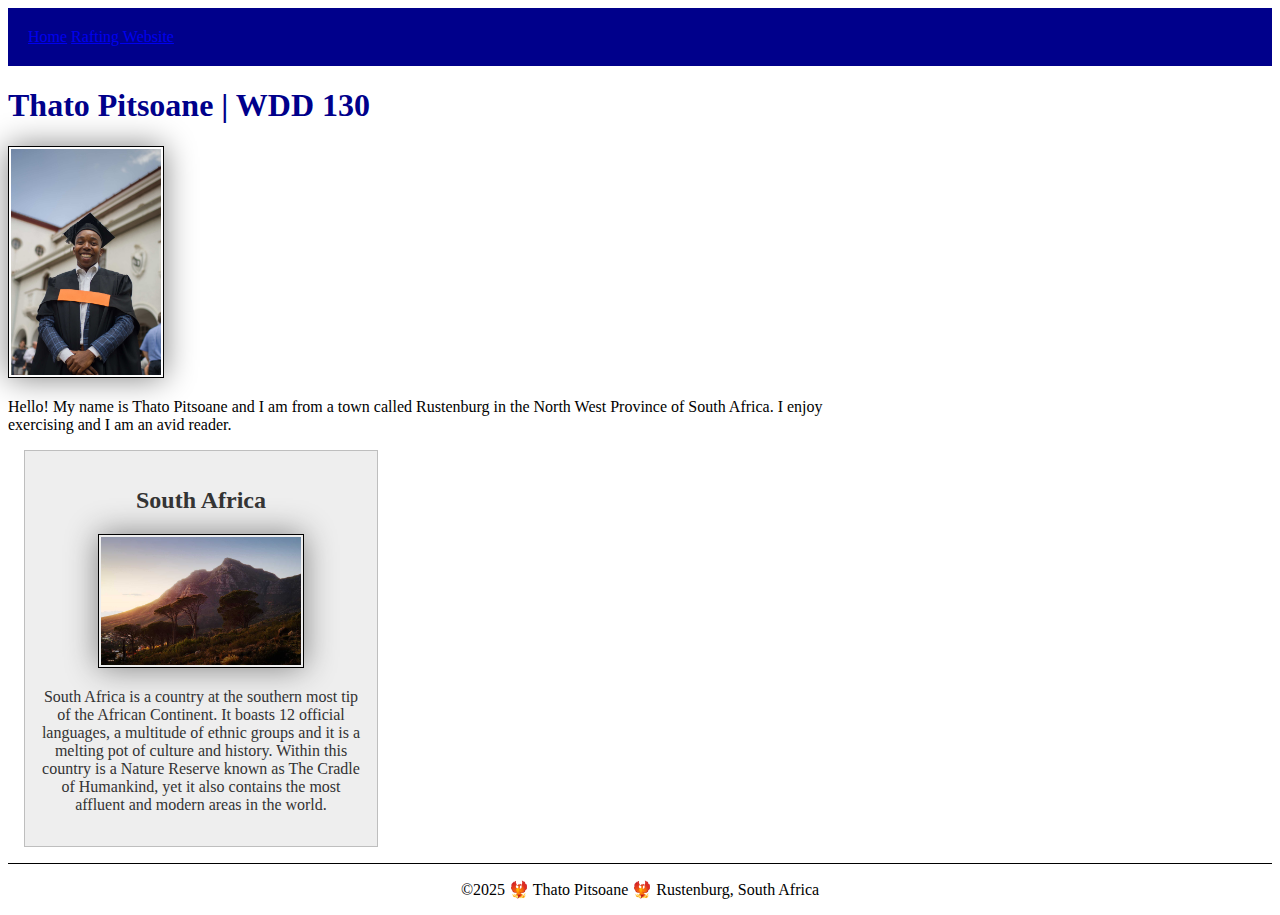
<file: index.html>
<!DOCTYPE html>
<html lang="en-US">
    <head>
        <meta charset="utf-8">
        <meta name="viewport" content="width=device-width,intial-scale=1.0">
        <title>Thato Pitsoane | WDD 130</title>
        <meta name="description" content="This page exists to be a brief introdution of who I am, and allows me to form the foundation of my web developing skills">
        <meta name="author" content="Thato Pitsoane">
        <link rel="stylesheet" href="styles/styles.css">
    </head>
    <body>
        <header>
            <nav>
                <a href="#">Home</a>
                <a href="wwr/">Rafting Website</a>
            </nav>
        </header>
        <main>
            <h1>Thato Pitsoane | WDD 130</h1>
            <img src="images/profile.jpg" alt="Hello my name is Thato Pitsoane">
            <p>Hello! My name is Thato Pitsoane and I am from a town called Rustenburg in the North West Province of South Africa. I enjoy exercising and I am an avid reader.</p>
        </main>
        <aside>
            <h2>South Africa</h2>
            <img src="images/southafrica.jpeg" alt="South African Mountain Range" width="200">
            <p>South Africa is a country at the southern most tip of the African Continent. It boasts 12 official languages, a multitude of ethnic groups and it is a melting pot of culture and history. Within this country is a Nature Reserve known as The Cradle of Humankind, yet it also contains the most affluent and modern areas in the world.</p>
        </aside>
        <footer>
            <p>©2025 🐦‍🔥 Thato Pitsoane 🐦‍🔥 Rustenburg, South Africa </p>
        </footer>
    </body>
</html>
</file>
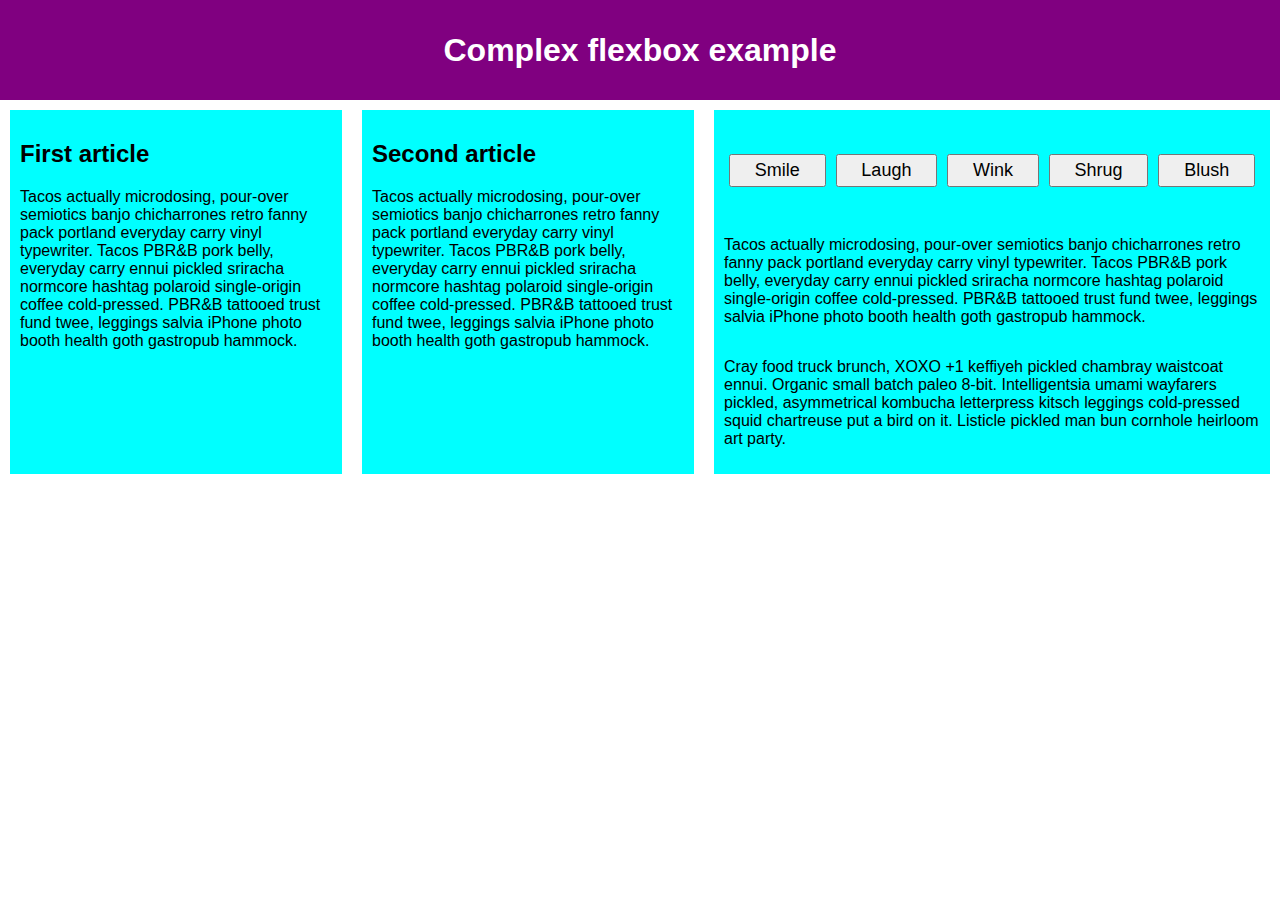
<file: week04/complex-flexbox.html>
<!DOCTYPE html>
<html lang="en-US">
  <head>
    <meta charset="utf-8">
    <meta name="viewport" content="width=device-width">
    <title>Complex flexbox example</title>
    <style>
      html {
        font-family: sans-serif;
      }

      body {
        margin: 0;
      }

      header {
        background: purple;
        height: 100px;
      }

      h1 {
        text-align: center;
        color: white;
        line-height: 100px;
        margin: 0;
      }

      article {
        padding: 10px;
        margin: 10px;
        background: aqua;
      }

      /* Add your flexbox CSS below here */

      section {
        display: flex;
      }

      article {
        flex: 1 200px;
      }

      article:nth-of-type(3) {
        flex: 3 200px;
        display: flex;
        flex-flow: column;
      }

      article:nth-of-type(3) div:first-child {
        flex: 1 100px;
        display: flex;
        flex-flow: row wrap;
        align-items: center;
        justify-content: space-around;
      }

      button {
        flex: 1 auto;
        margin: 5px;
        font-size: 18px;
        line-height: 1.5;
      }
      
    </style>
  </head>
  <body>
    <header>
      <h1>Complex flexbox example</h1>
    </header>

    <section>
      <article>
        <h2>First article</h2>

        <p>Tacos actually microdosing, pour-over semiotics banjo chicharrones retro fanny pack portland everyday carry vinyl typewriter. Tacos PBR&B pork belly, everyday carry ennui pickled sriracha normcore hashtag polaroid single-origin coffee cold-pressed. PBR&B tattooed trust fund twee, leggings salvia iPhone photo booth health goth gastropub hammock.</p>
      </article>

      <article>
        <h2>Second article</h2>

        <p>Tacos actually microdosing, pour-over semiotics banjo chicharrones retro fanny pack portland everyday carry vinyl typewriter. Tacos PBR&B pork belly, everyday carry ennui pickled sriracha normcore hashtag polaroid single-origin coffee cold-pressed. PBR&B tattooed trust fund twee, leggings salvia iPhone photo booth health goth gastropub hammock.</p>
      </article>

      <article>
        <div>
          <button>Smile</button>
          <button>Laugh</button>
          <button>Wink</button>
          <button>Shrug</button>
          <button>Blush</button>
        </div>
        <div>
          <p>Tacos actually microdosing, pour-over semiotics banjo chicharrones retro fanny pack portland everyday carry vinyl typewriter. Tacos PBR&B pork belly, everyday carry ennui pickled sriracha normcore hashtag polaroid single-origin coffee cold-pressed. PBR&B tattooed trust fund twee, leggings salvia iPhone photo booth health goth gastropub hammock.</p>
        </div>
        <div>
          <p>Cray food truck brunch, XOXO +1 keffiyeh pickled chambray waistcoat ennui. Organic small batch paleo 8-bit. Intelligentsia umami wayfarers pickled, asymmetrical kombucha letterpress kitsch leggings cold-pressed squid chartreuse put a bird on it. Listicle pickled man bun cornhole heirloom art party.</p>
        </div>
      </article>
    </section>
  </body>
</html>
</file>
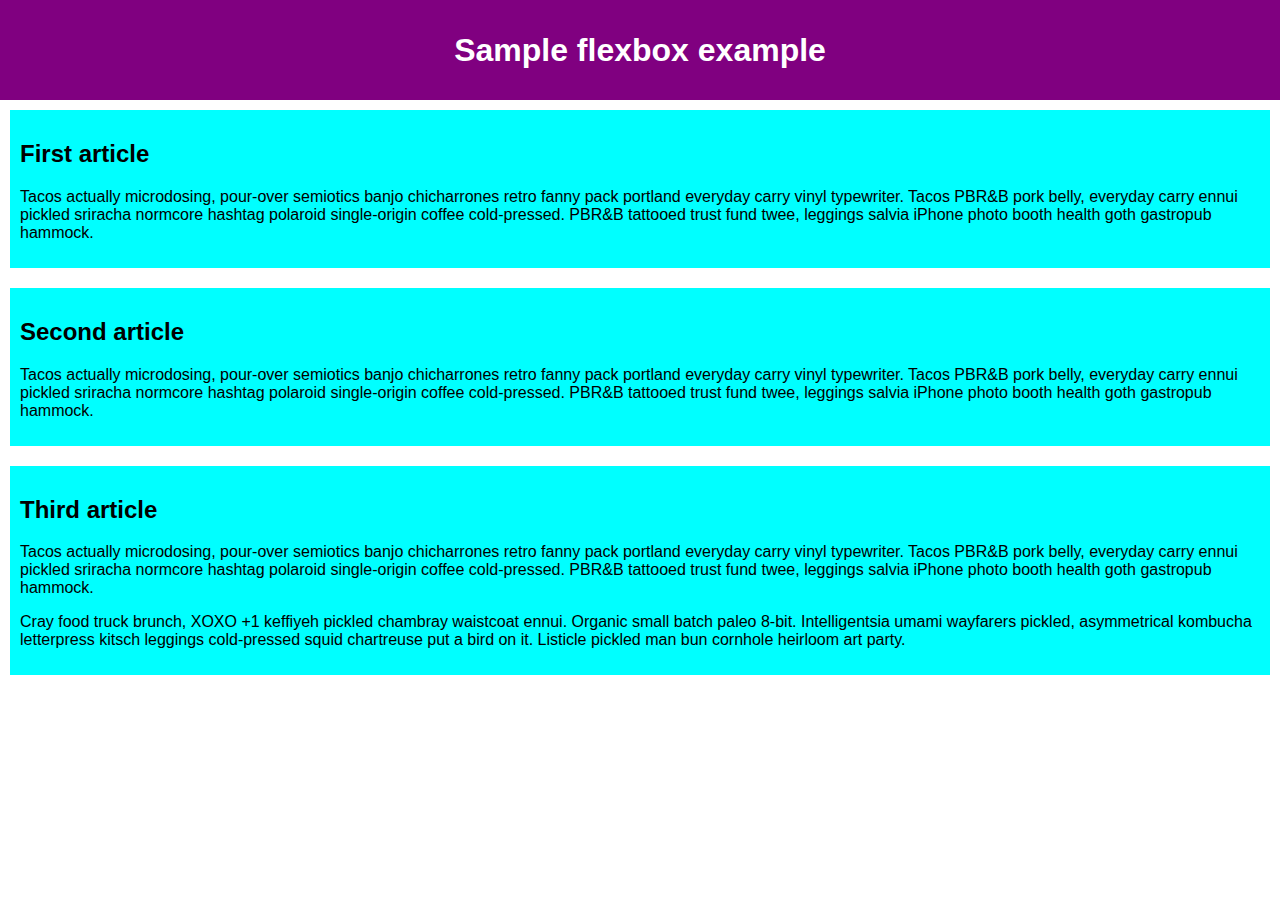
<file: week04/fleexbox0.html>
<!DOCTYPE html>
<html lang="en-US">
  <head>
    <meta charset="utf-8">
    <meta name="viewport" content="width=device-width">
    <title>Flexbox 0 — starting code</title>
    <style>
      html {
        font-family: sans-serif;
      }

      body {
        margin: 0;
      }

      header {
        background: purple;
        height: 100px;
      }

      h1 {
        text-align: center;
        color: white;
        line-height: 100px;
        margin: 0;
      }

      article {
        padding: 10px;
        margin: 10px;
        background: aqua;
      }

      /* Add your flexbox CSS below here */


section {
  display: flex;flex-direction: column;flex-wrap: wrap;flex: 200px;
}
      


/* flex-direction: row;
flex-wrap: wrap; */
/* short-hand
flex-flow: row wrap; */
    </style>
  </head>
  <body>
    <header>
      <h1>Sample flexbox example</h1>
    </header>

    <section>
      <article>
        <h2>First article</h2>

        <p>Tacos actually microdosing, pour-over semiotics banjo chicharrones retro fanny pack portland everyday carry vinyl typewriter. Tacos PBR&B pork belly, everyday carry ennui pickled sriracha normcore hashtag polaroid single-origin coffee cold-pressed. PBR&B tattooed trust fund twee, leggings salvia iPhone photo booth health goth gastropub hammock.</p>
      </article>

      <article>
        <h2>Second article</h2>

        <p>Tacos actually microdosing, pour-over semiotics banjo chicharrones retro fanny pack portland everyday carry vinyl typewriter. Tacos PBR&B pork belly, everyday carry ennui pickled sriracha normcore hashtag polaroid single-origin coffee cold-pressed. PBR&B tattooed trust fund twee, leggings salvia iPhone photo booth health goth gastropub hammock.</p>
      </article>

      <article>
        <h2>Third article</h2>

        <p>Tacos actually microdosing, pour-over semiotics banjo chicharrones retro fanny pack portland everyday carry vinyl typewriter. Tacos PBR&B pork belly, everyday carry ennui pickled sriracha normcore hashtag polaroid single-origin coffee cold-pressed. PBR&B tattooed trust fund twee, leggings salvia iPhone photo booth health goth gastropub hammock.</p>

        <p>Cray food truck brunch, XOXO +1 keffiyeh pickled chambray waistcoat ennui. Organic small batch paleo 8-bit. Intelligentsia umami wayfarers pickled, asymmetrical kombucha letterpress kitsch leggings cold-pressed squid chartreuse put a bird on it. Listicle pickled man bun cornhole heirloom art party.</p>
      </article>
    </section>
  </body>
</html>
</file>
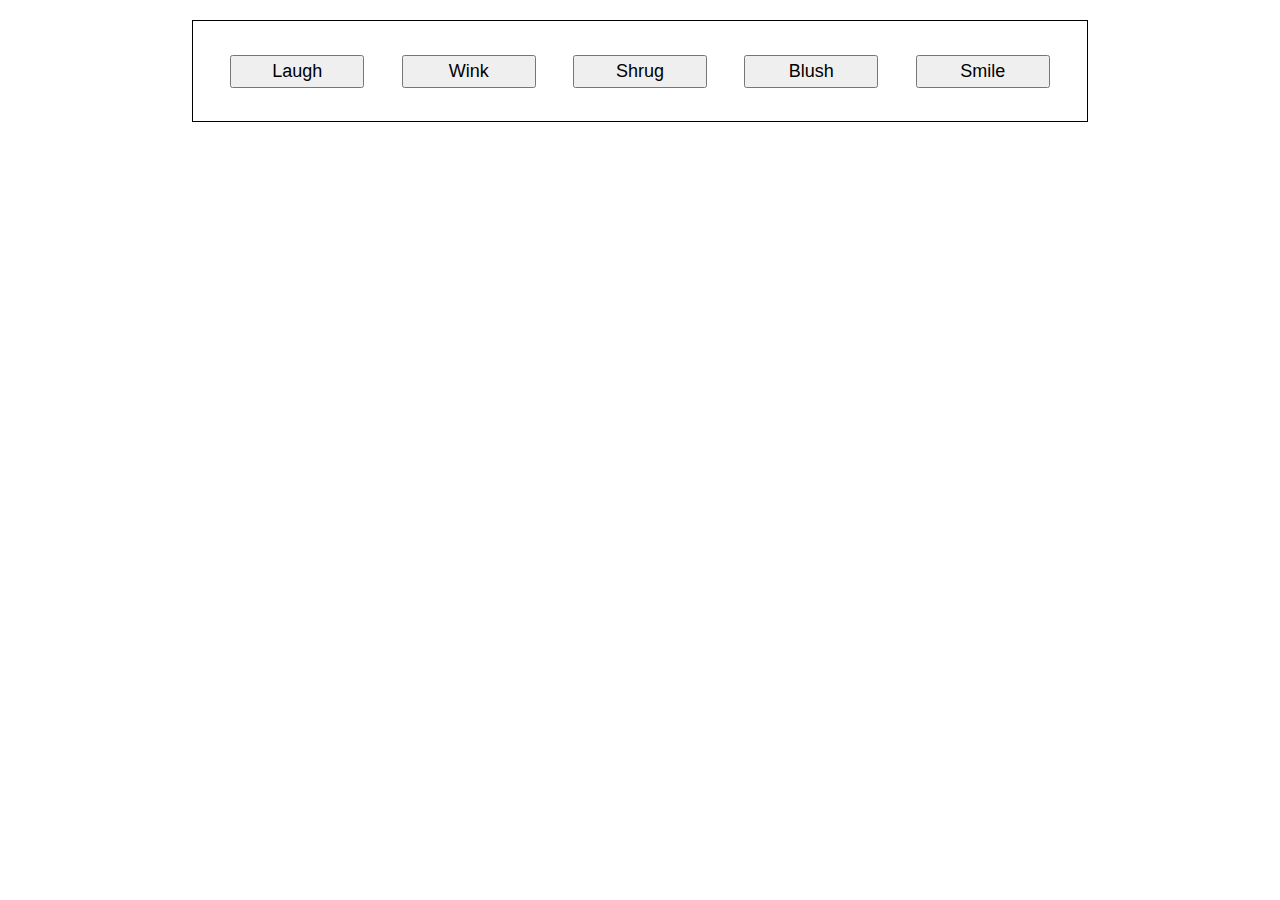
<file: week04/flex-align0.html>
<!DOCTYPE html>
<html lang="en-US">
  <head>
    <meta charset="utf-8">
    <meta name="viewport" content="width=device-width">
    <title>Flexbox align 0 — starting code</title>
    <style>
      html {
        font-family: sans-serif;
      }

      body {
        width: 70%;
        max-width: 960px;
        margin: 20px auto;
      }

      button {
        font-size: 18px;
        line-height: 1.5;
        width: 15%;
      }

      div {
        height: 100px;
        border: 1px solid black;
      }

      /* Add your flexbox CSS below here */

      div {
  display: flex;
  align-items: center;
  justify-content: space-evenly;
}
     button:first-child {
  order: 1;
}
/* button:first-child {
  align-self: flex-end;
} */
    </style>
  </head>
  <body>
    <div>
      <button>Smile</button>
      <button>Laugh</button>
      <button>Wink</button>
      <button>Shrug</button>
      <button>Blush</button>
    </div>
  </body>
</html>
</file>
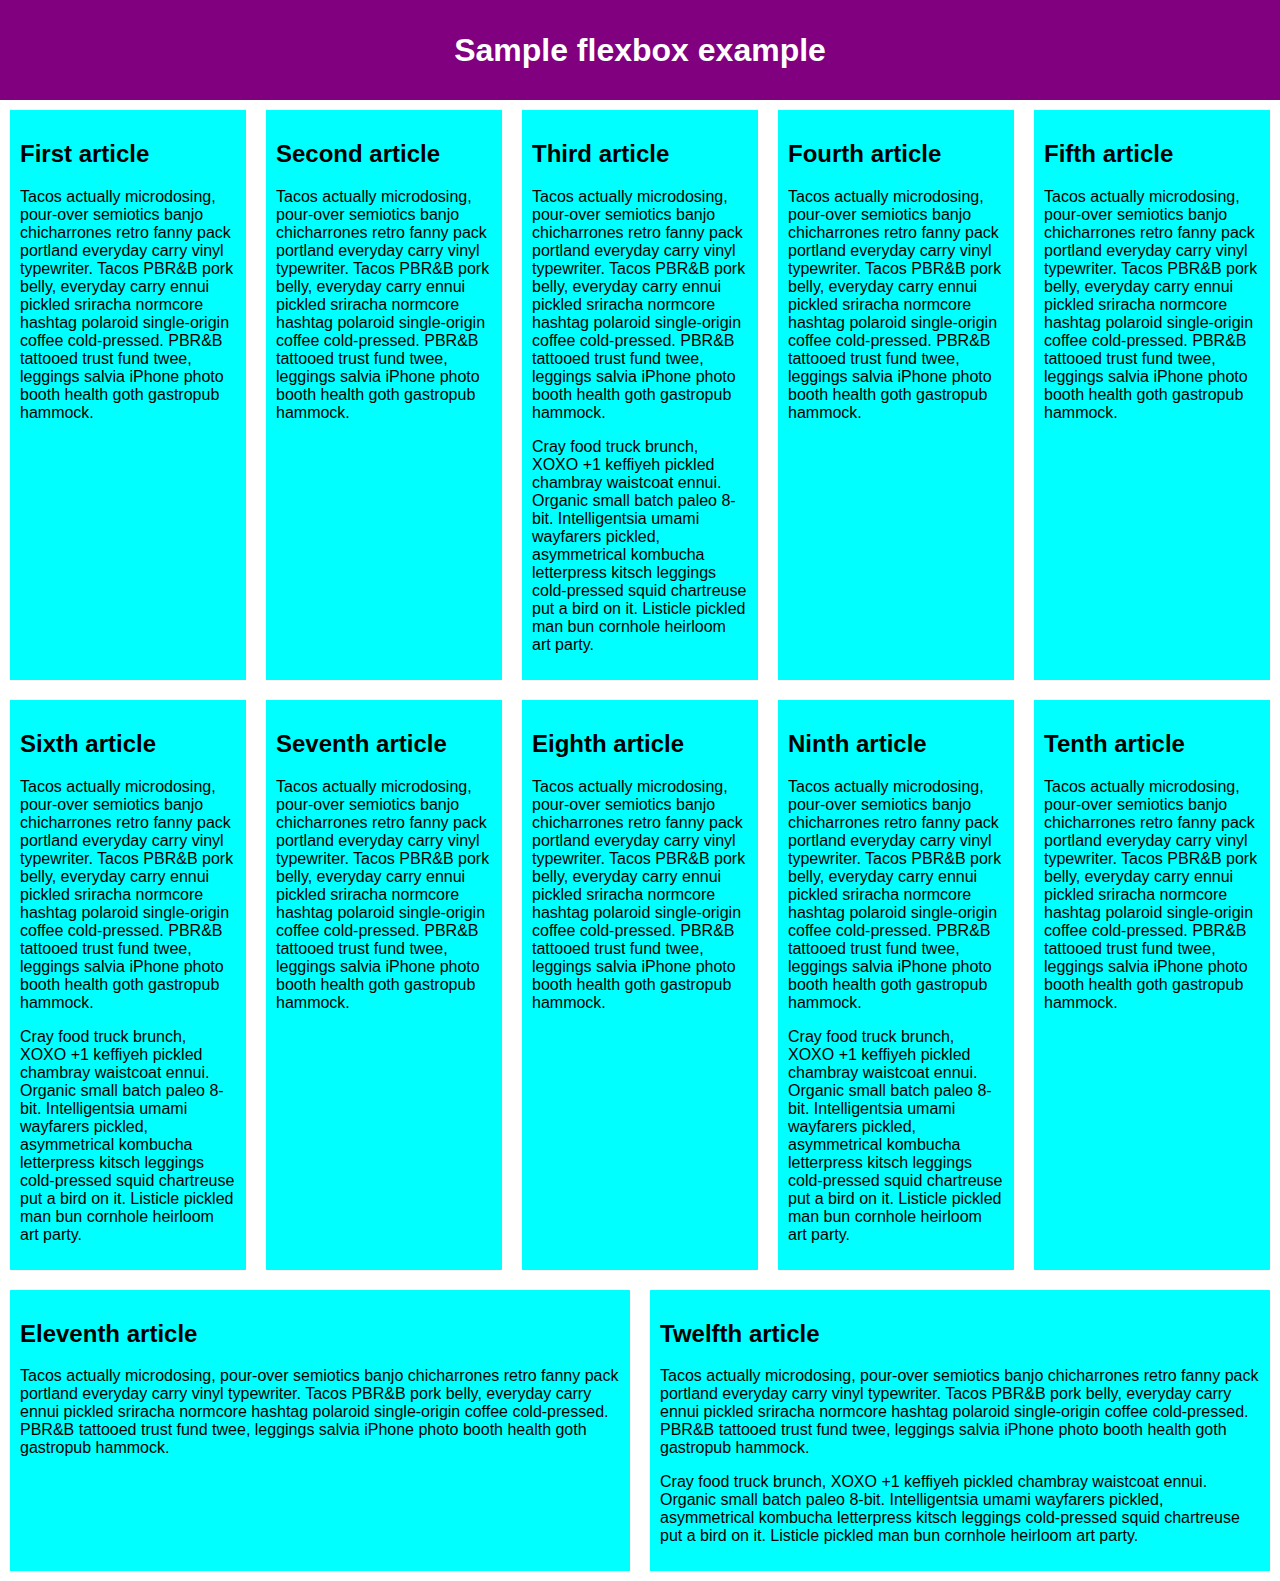
<file: week04/flexbox-wrap0.html>
<!DOCTYPE html>
<html lang="en-US">
  <head>
    <meta charset="utf-8">
    <meta name="viewport" content="width=device-width">
    <title>Flexbox wrap 0 — children overflowing</title>
    <style>
      html {
        font-family: sans-serif;
      }

      body {
        margin: 0;
      }

      header {
        background: purple;
        height: 100px;
      }

      h1 {
        text-align: center;
        color: white;
        line-height: 100px;
        margin: 0;
      }

      article {
        padding: 10px;
        margin: 10px;
        background: aqua;
      }

      /* Add your flexbox CSS below here */

      section {
        display: flex;
        flex-direction: row;flex-wrap: wrap;
      }
/* shorthand flex-flow: row wrap; */
      article {flex: 200px;
        
      }


    </style>
  </head>
  <body>
    <header>
      <h1>Sample flexbox example</h1>
    </header>

    <section>
      <article>
        <h2>First article</h2>

        <p>Tacos actually microdosing, pour-over semiotics banjo chicharrones retro fanny pack portland everyday carry vinyl typewriter. Tacos PBR&B pork belly, everyday carry ennui pickled sriracha normcore hashtag polaroid single-origin coffee cold-pressed. PBR&B tattooed trust fund twee, leggings salvia iPhone photo booth health goth gastropub hammock.</p>
      </article>

      <article>
        <h2>Second article</h2>

        <p>Tacos actually microdosing, pour-over semiotics banjo chicharrones retro fanny pack portland everyday carry vinyl typewriter. Tacos PBR&B pork belly, everyday carry ennui pickled sriracha normcore hashtag polaroid single-origin coffee cold-pressed. PBR&B tattooed trust fund twee, leggings salvia iPhone photo booth health goth gastropub hammock.</p>
      </article>

      <article>
        <h2>Third article</h2>

        <p>Tacos actually microdosing, pour-over semiotics banjo chicharrones retro fanny pack portland everyday carry vinyl typewriter. Tacos PBR&B pork belly, everyday carry ennui pickled sriracha normcore hashtag polaroid single-origin coffee cold-pressed. PBR&B tattooed trust fund twee, leggings salvia iPhone photo booth health goth gastropub hammock.</p>

        <p>Cray food truck brunch, XOXO +1 keffiyeh pickled chambray waistcoat ennui. Organic small batch paleo 8-bit. Intelligentsia umami wayfarers pickled, asymmetrical kombucha letterpress kitsch leggings cold-pressed squid chartreuse put a bird on it. Listicle pickled man bun cornhole heirloom art party.</p>
      </article>

      <article>
        <h2>Fourth article</h2>

        <p>Tacos actually microdosing, pour-over semiotics banjo chicharrones retro fanny pack portland everyday carry vinyl typewriter. Tacos PBR&B pork belly, everyday carry ennui pickled sriracha normcore hashtag polaroid single-origin coffee cold-pressed. PBR&B tattooed trust fund twee, leggings salvia iPhone photo booth health goth gastropub hammock.</p>
      </article>

      <article>
        <h2>Fifth article</h2>

        <p>Tacos actually microdosing, pour-over semiotics banjo chicharrones retro fanny pack portland everyday carry vinyl typewriter. Tacos PBR&B pork belly, everyday carry ennui pickled sriracha normcore hashtag polaroid single-origin coffee cold-pressed. PBR&B tattooed trust fund twee, leggings salvia iPhone photo booth health goth gastropub hammock.</p>
      </article>

      <article>
        <h2>Sixth article</h2>

        <p>Tacos actually microdosing, pour-over semiotics banjo chicharrones retro fanny pack portland everyday carry vinyl typewriter. Tacos PBR&B pork belly, everyday carry ennui pickled sriracha normcore hashtag polaroid single-origin coffee cold-pressed. PBR&B tattooed trust fund twee, leggings salvia iPhone photo booth health goth gastropub hammock.</p>

        <p>Cray food truck brunch, XOXO +1 keffiyeh pickled chambray waistcoat ennui. Organic small batch paleo 8-bit. Intelligentsia umami wayfarers pickled, asymmetrical kombucha letterpress kitsch leggings cold-pressed squid chartreuse put a bird on it. Listicle pickled man bun cornhole heirloom art party.</p>
      </article>

      <article>
        <h2>Seventh article</h2>

        <p>Tacos actually microdosing, pour-over semiotics banjo chicharrones retro fanny pack portland everyday carry vinyl typewriter. Tacos PBR&B pork belly, everyday carry ennui pickled sriracha normcore hashtag polaroid single-origin coffee cold-pressed. PBR&B tattooed trust fund twee, leggings salvia iPhone photo booth health goth gastropub hammock.</p>
      </article>

      <article>
        <h2>Eighth article</h2>

        <p>Tacos actually microdosing, pour-over semiotics banjo chicharrones retro fanny pack portland everyday carry vinyl typewriter. Tacos PBR&B pork belly, everyday carry ennui pickled sriracha normcore hashtag polaroid single-origin coffee cold-pressed. PBR&B tattooed trust fund twee, leggings salvia iPhone photo booth health goth gastropub hammock.</p>
      </article>

      <article>
        <h2>Ninth article</h2>

        <p>Tacos actually microdosing, pour-over semiotics banjo chicharrones retro fanny pack portland everyday carry vinyl typewriter. Tacos PBR&B pork belly, everyday carry ennui pickled sriracha normcore hashtag polaroid single-origin coffee cold-pressed. PBR&B tattooed trust fund twee, leggings salvia iPhone photo booth health goth gastropub hammock.</p>

        <p>Cray food truck brunch, XOXO +1 keffiyeh pickled chambray waistcoat ennui. Organic small batch paleo 8-bit. Intelligentsia umami wayfarers pickled, asymmetrical kombucha letterpress kitsch leggings cold-pressed squid chartreuse put a bird on it. Listicle pickled man bun cornhole heirloom art party.</p>
      </article>

      <article>
        <h2>Tenth article</h2>

        <p>Tacos actually microdosing, pour-over semiotics banjo chicharrones retro fanny pack portland everyday carry vinyl typewriter. Tacos PBR&B pork belly, everyday carry ennui pickled sriracha normcore hashtag polaroid single-origin coffee cold-pressed. PBR&B tattooed trust fund twee, leggings salvia iPhone photo booth health goth gastropub hammock.</p>
      </article>

      <article>
        <h2>Eleventh article</h2>

        <p>Tacos actually microdosing, pour-over semiotics banjo chicharrones retro fanny pack portland everyday carry vinyl typewriter. Tacos PBR&B pork belly, everyday carry ennui pickled sriracha normcore hashtag polaroid single-origin coffee cold-pressed. PBR&B tattooed trust fund twee, leggings salvia iPhone photo booth health goth gastropub hammock.</p>
      </article>

      <article>
        <h2>Twelfth article</h2>

        <p>Tacos actually microdosing, pour-over semiotics banjo chicharrones retro fanny pack portland everyday carry vinyl typewriter. Tacos PBR&B pork belly, everyday carry ennui pickled sriracha normcore hashtag polaroid single-origin coffee cold-pressed. PBR&B tattooed trust fund twee, leggings salvia iPhone photo booth health goth gastropub hammock.</p>

        <p>Cray food truck brunch, XOXO +1 keffiyeh pickled chambray waistcoat ennui. Organic small batch paleo 8-bit. Intelligentsia umami wayfarers pickled, asymmetrical kombucha letterpress kitsch leggings cold-pressed squid chartreuse put a bird on it. Listicle pickled man bun cornhole heirloom art party.</p>
      </article>
    </section>
  </body>
</html>
</file>
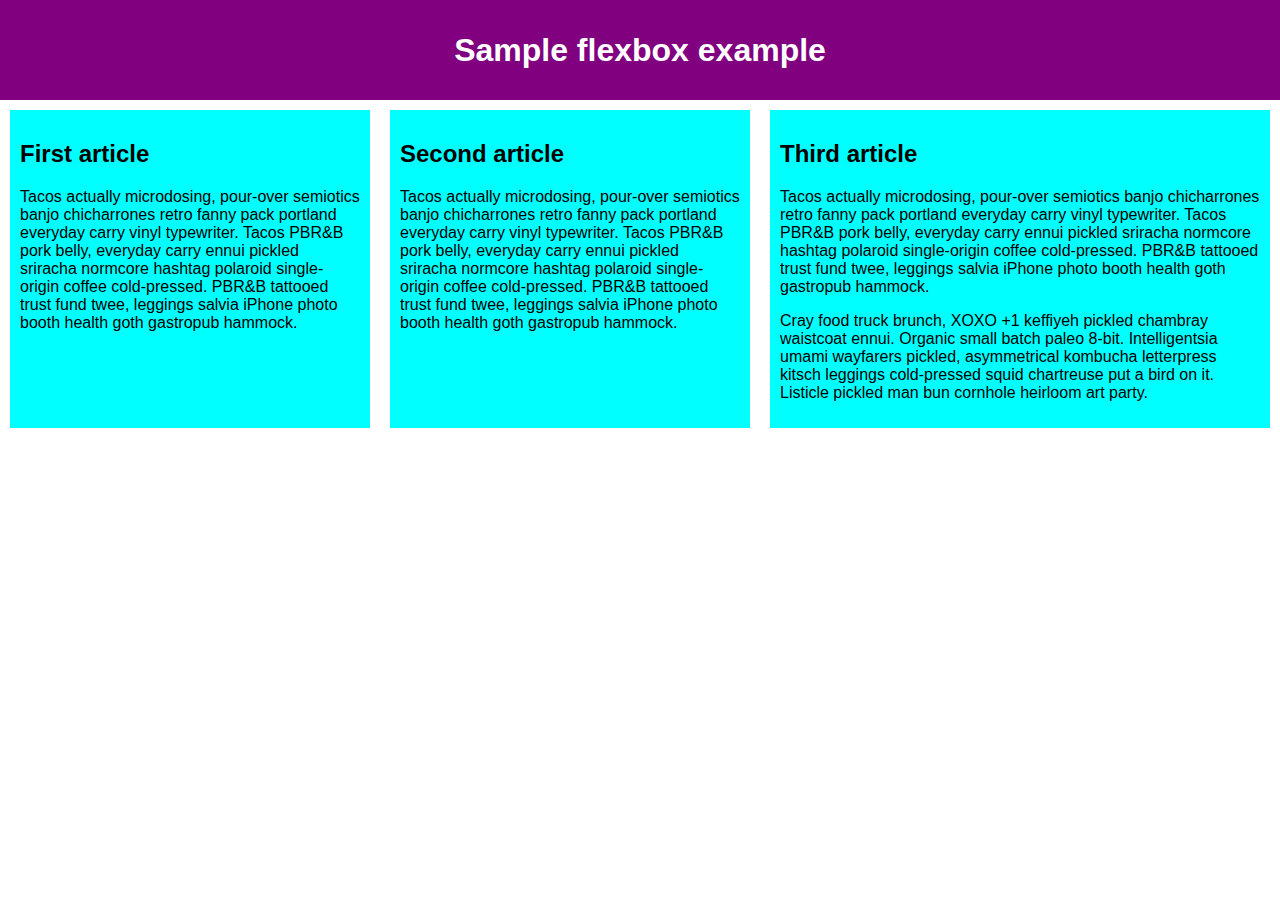
<file: week04/flexbox1.html>
<!DOCTYPE html>
<html lang="en-US">
  <head>
    <meta charset="utf-8">
    <meta name="viewport" content="width=device-width">
    <title>Flexbox 1 — basic flexbox model chosen</title>
    <style>
      html {
        font-family: sans-serif;
      }

      body {
        margin: 0;
      }

      header {
        background: purple;
        height: 100px;
      }

      h1 {
        text-align: center;
        color: white;
        line-height: 100px;
        margin: 0;
      }

      article {
        padding: 10px;
        margin: 10px;
        background: aqua;
      }

      /* Add your flexbox CSS below here */

      section {
        display: flex;
      }
      /* article{flex: 1;}
      article:nth-of-type(3) {
  flex: 2;} */
  article {
  flex: 1 200px;
}

article:nth-of-type(3) {
  flex: 2 200px;
}

      
    </style>
  </head>
  <body>
    <header>
      <h1>Sample flexbox example</h1>
    </header>

    <section>
      <article>
        <h2>First article</h2>

        <p>Tacos actually microdosing, pour-over semiotics banjo chicharrones retro fanny pack portland everyday carry vinyl typewriter. Tacos PBR&B pork belly, everyday carry ennui pickled sriracha normcore hashtag polaroid single-origin coffee cold-pressed. PBR&B tattooed trust fund twee, leggings salvia iPhone photo booth health goth gastropub hammock.</p>
      </article>

      <article>
        <h2>Second article</h2>

        <p>Tacos actually microdosing, pour-over semiotics banjo chicharrones retro fanny pack portland everyday carry vinyl typewriter. Tacos PBR&B pork belly, everyday carry ennui pickled sriracha normcore hashtag polaroid single-origin coffee cold-pressed. PBR&B tattooed trust fund twee, leggings salvia iPhone photo booth health goth gastropub hammock.</p>
      </article>

      <article>
        <h2>Third article</h2>

        <p>Tacos actually microdosing, pour-over semiotics banjo chicharrones retro fanny pack portland everyday carry vinyl typewriter. Tacos PBR&B pork belly, everyday carry ennui pickled sriracha normcore hashtag polaroid single-origin coffee cold-pressed. PBR&B tattooed trust fund twee, leggings salvia iPhone photo booth health goth gastropub hammock.</p>

        <p>Cray food truck brunch, XOXO +1 keffiyeh pickled chambray waistcoat ennui. Organic small batch paleo 8-bit. Intelligentsia umami wayfarers pickled, asymmetrical kombucha letterpress kitsch leggings cold-pressed squid chartreuse put a bird on it. Listicle pickled man bun cornhole heirloom art party.</p>
      </article>
    </section>
  </body>
</html>
</file>
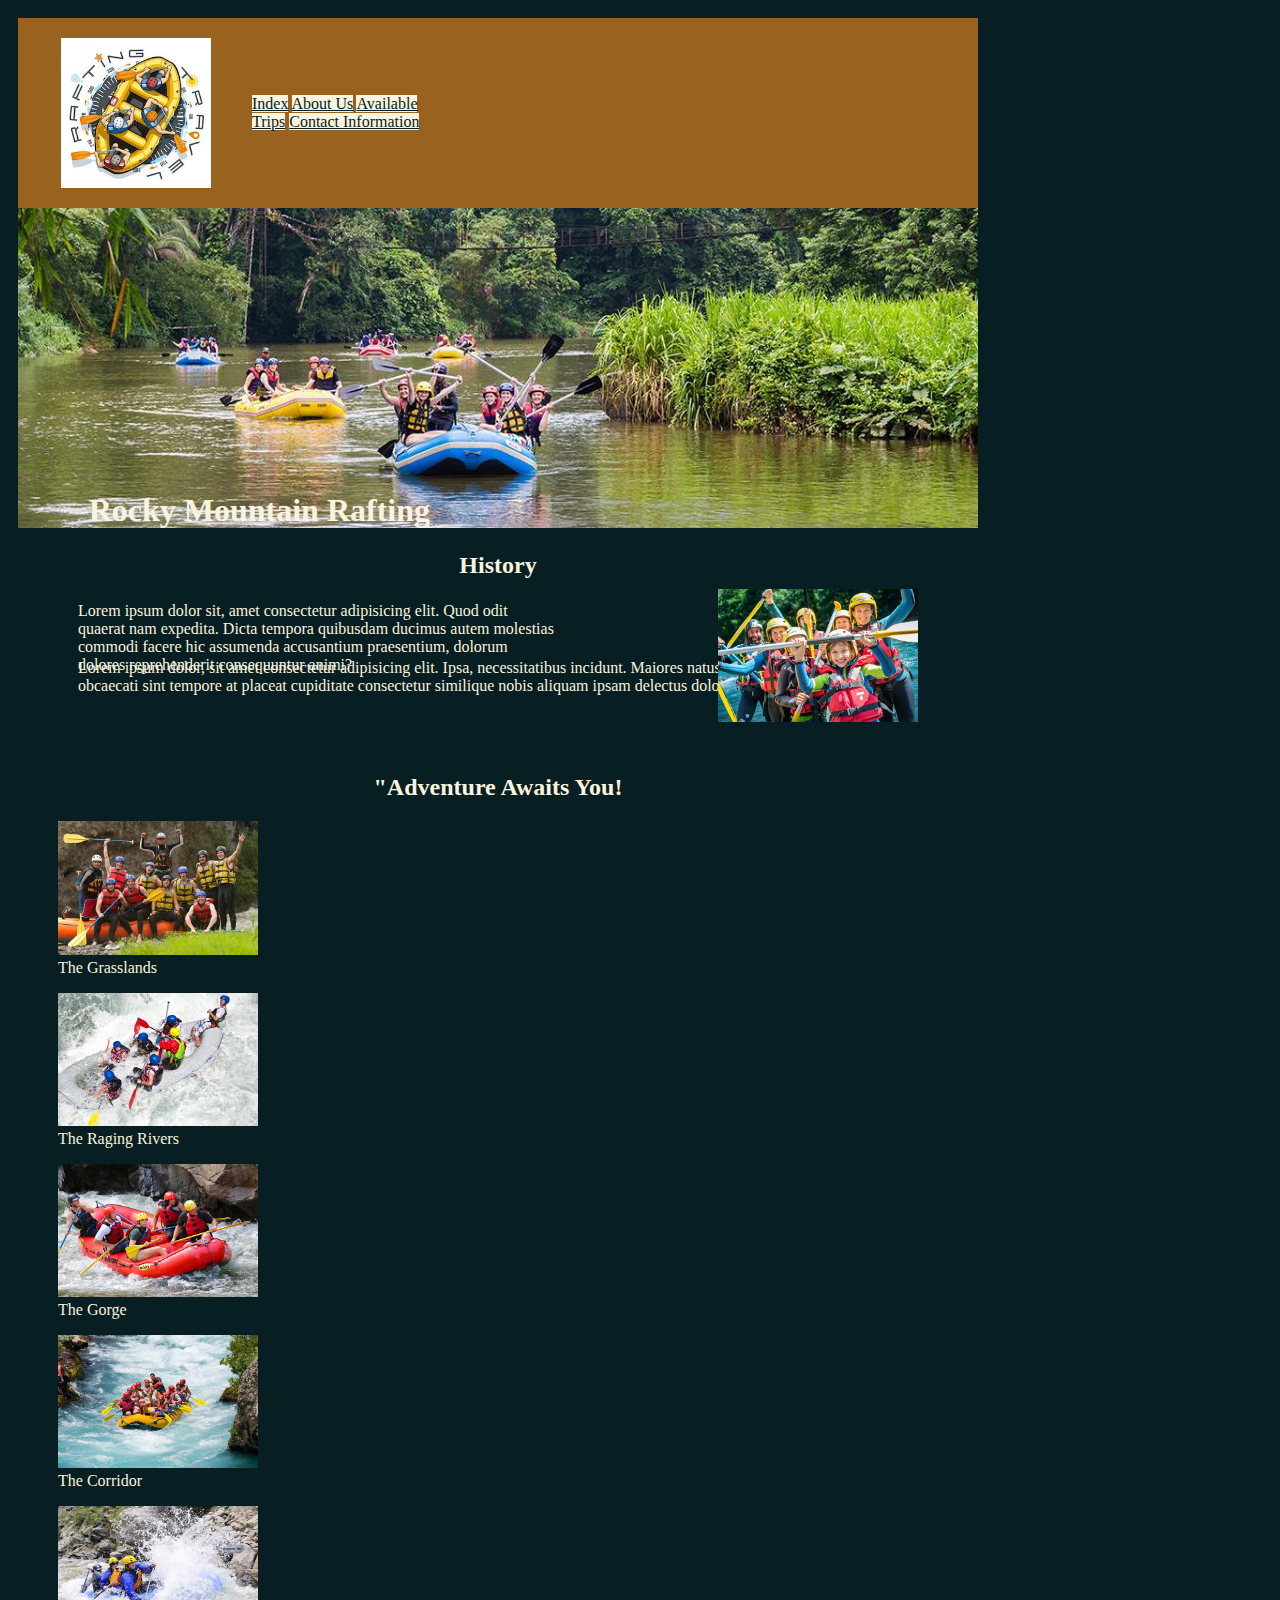
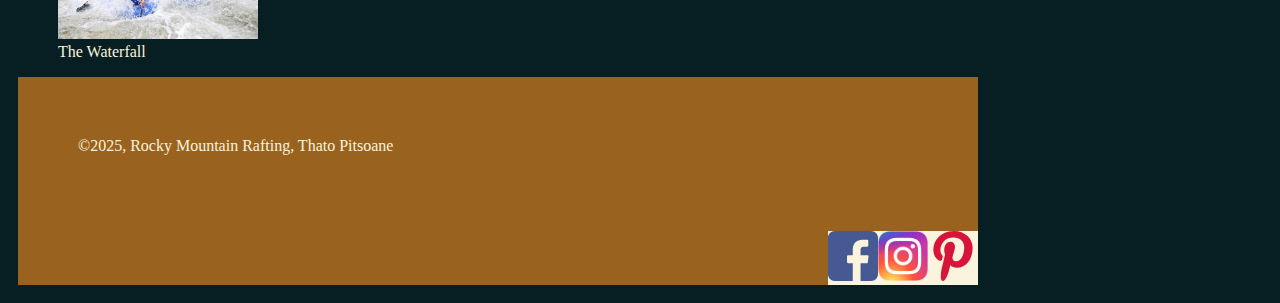
<file: wwr/about.html>
<!DOCTYPE html>
<html lang="en">
<head>
    <link rel="preconnect" href="https://fonts.googleapis.com">
    <link rel="preconnect" href="https://fonts.gstatic.com" crossorigin>
    <link href="https://fonts.googleapis.com/css2?family=Lato:ital,wght@0,100;0,300;0,400;0,700;0,900;1,100;1,300;1,400;1,700;1,900&family=Permanent+Marker&display=swap" rel="stylesheet">
    <link rel="stylesheet" href="styles/rafting.css">
    <meta charset="UTF-8">
    <meta name="viewport" content="width=device-width, initial-scale=1.0">
    <title>Rocky Mountain Rafting</title>
</head>
<body>
    <header>
        <img src="images/logo.jpg" alt="logo">
        <nav>
            <a href="index.html">Index</a>
            <a href="about.html">About Us</a>
            <a href="trips.html">Available Trips</a>
            <a href="contact.html">Contact Information</a>
        </nav>
    </header>
    <main>
        <div>
            <img src="images/hero.jpg" alt="hero image" width="960">
            <h1>Rocky Mountain Rafting</h1> 
            <article>
            <img src="images/happyclients.jpg" alt="happy clients" width="200">
            <p>Lorem ipsum dolor sit, amet consectetur adipisicing elit. Quod odit quaerat nam expedita. Dicta tempora quibusdam ducimus autem 
                molestias commodi facere hic assumenda accusantium praesentium, dolorum dolores reprehenderit consequuntur animi?
            </p>
            </article>
        </div>
        <section>
            <h2>History</h2>
            <p>Lorem ipsum dolor, sit amet consectetur adipisicing elit. Ipsa, necessitatibus incidunt. Maiores natus veritatis, dignissimos 
                obcaecati sint tempore at placeat cupiditate consectetur similique nobis aliquam ipsam delectus doloremque, recusandae labore.</p>
        </section>
        <section>
            <h2>"Adventure Awaits You!</h2>
            <figure>
              <img src="images/raftingone.jpg" alt="Victory" width="200"><figcaption>The Grasslands</figcaption>
            </figure>
            <figure>
              <img src="images/raftingtwo.jpg" alt="Rapid" width="200"><figcaption>The Raging Rivers</figcaption>
            </figure> 
            <figure>
              <img src="images/raftingthree.jpg" alt="Focus" width="200"><figcaption>The Gorge</figcaption> 
            </figure>
            <figure>
              <img src="images/raftingfour.jpg" alt="Journey" width="200"><figcaption>The Corridor</figcaption>
            </figure>
            <figure>
              <img src="images/raft.jpg" alt="Journey's End" width="200"><figcaption>The Waterfall</figcaption> 
            </figure>
        </section>
    </main>
    <footer>
        <p>©2025, Rocky Mountain Rafting, Thato Pitsoane</p>
        <nav class="socialmedialinks">
            <a href="https://www.facebook.com">
                <img src="images/facebook-svgrepo-com.svg" alt="Facebook" width="50">
            </a>
            <a href="https://www.instagram.com">
                <img src="images/Instagram_logo_2016.svg.webp" alt="Instagram" width="50">
            </a> 
            <a href="https://www.pinterest.com">
                <img src="images/pinterest.svg" alt="Pinterest" width="50">
            </a>
        </nav>    
    </footer>
</body>
</html>
</file>
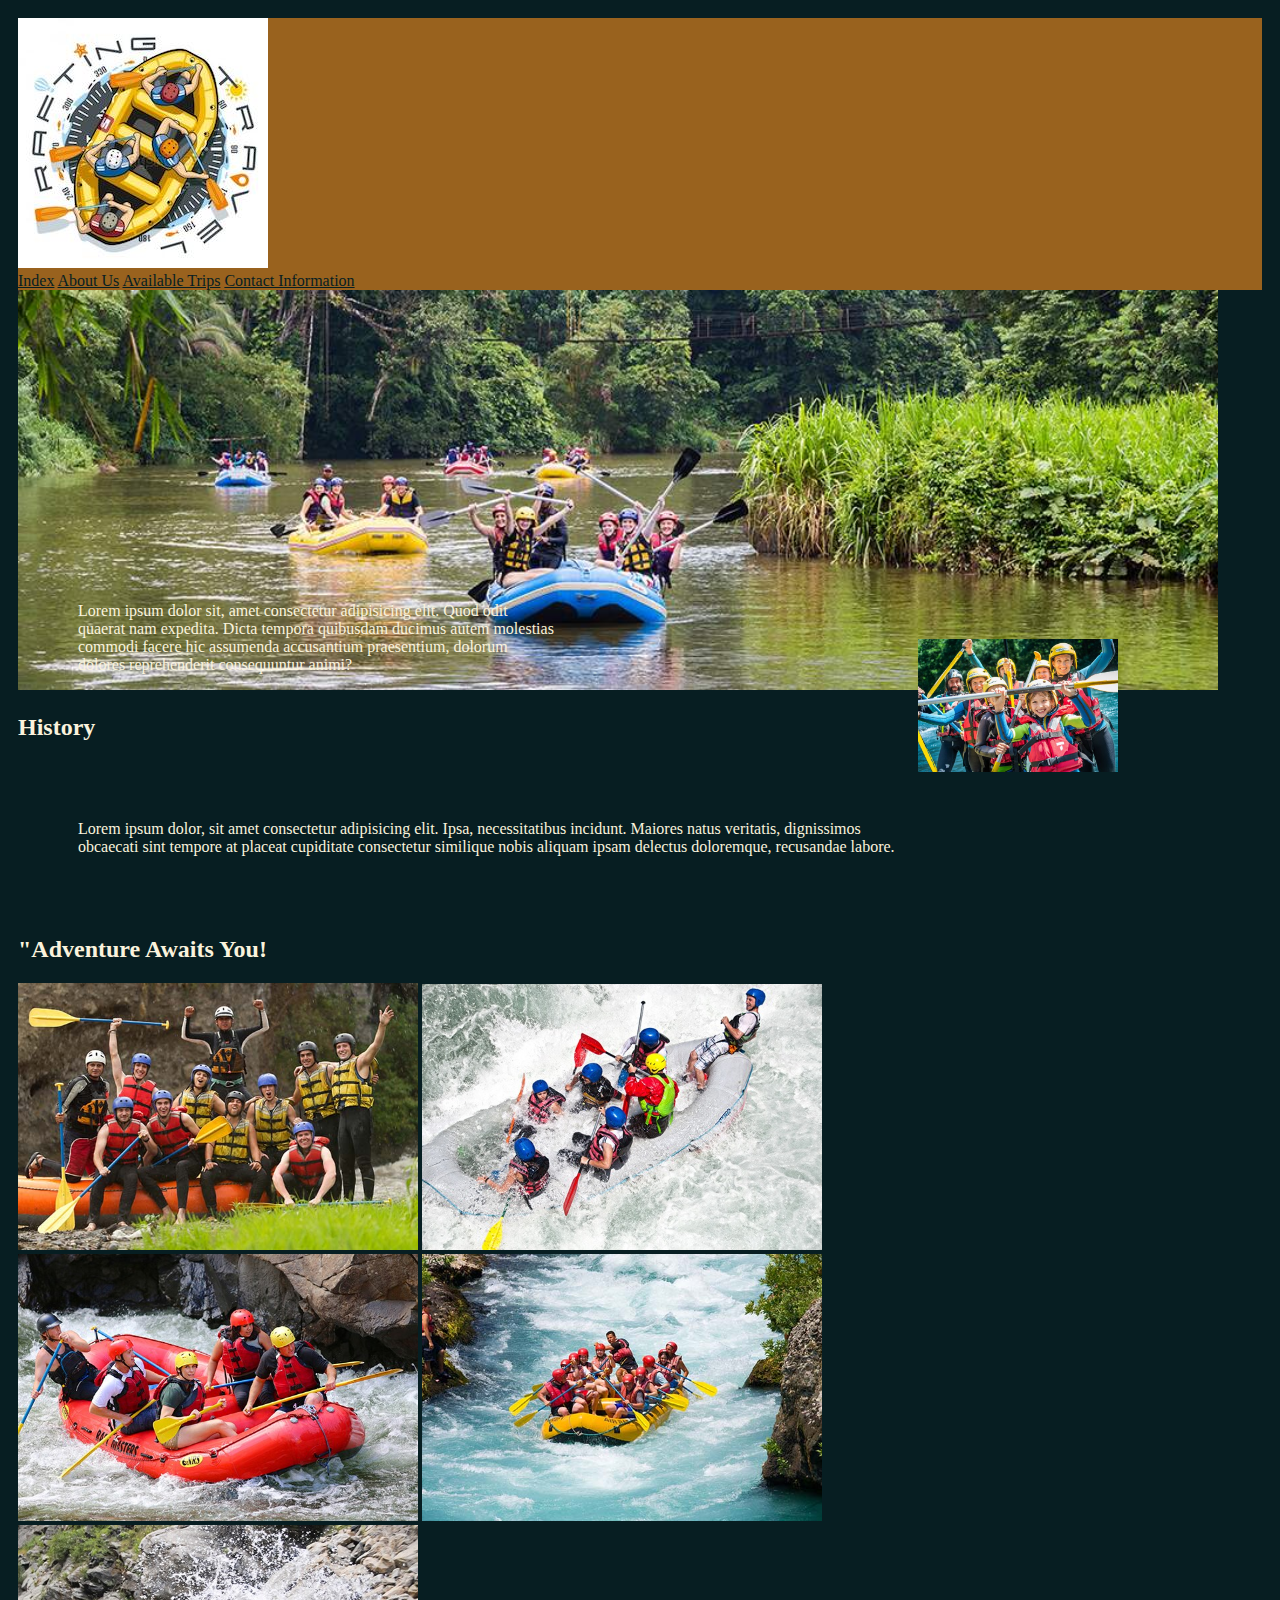
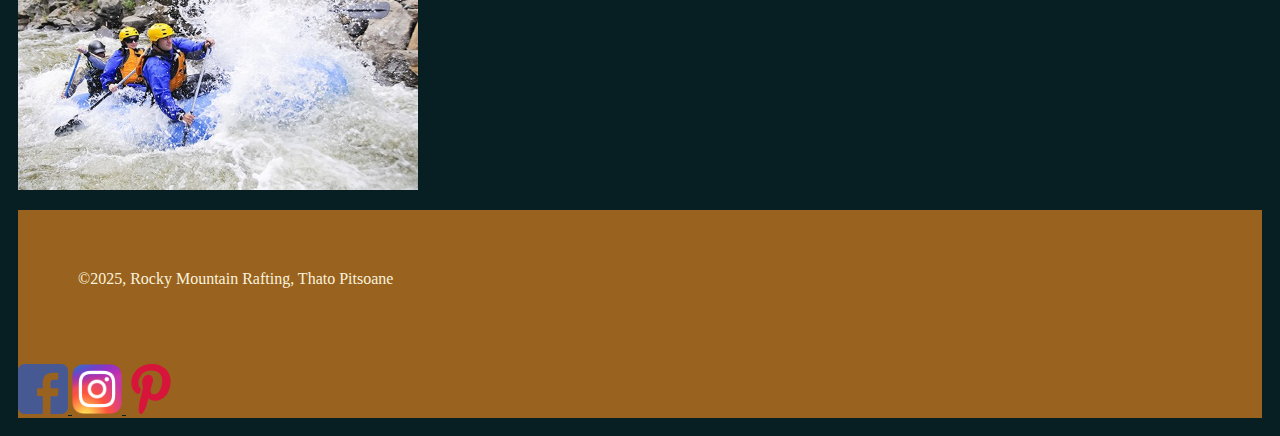
<file: wwr/about/about.html>
<!DOCTYPE html>
<html lang="en">
<head>
    <link rel="preconnect" href="https://fonts.googleapis.com">
    <link rel="preconnect" href="https://fonts.gstatic.com" crossorigin>
    <link href="https://fonts.googleapis.com/css2?family=Lato:ital,wght@0,100;0,300;0,400;0,700;0,900;1,100;1,300;1,400;1,700;1,900&family=Permanent+Marker&display=swap" rel="stylesheet">
    <link rel="stylesheet" href="styles/rafting.css">
    <meta charset="UTF-8">
    <meta name="viewport" content="width=device-width, initial-scale=1.0">
    <title>Rocky Mountain Rafting</title>
</head>
<body>
    <header>
        <img src="images/logo.jpg" alt="logo">
        <nav>
            <a href="index.html">Index</a>
            <a href="about.html">About Us</a>
            <a href="trips.html">Available Trips</a>
            <a href="contact.html">Contact Information</a>
        </nav>
    </header>
    <main>
        <div>
            <img src="images/hero.jpg" alt="hero image" width="1200">
            <article>
                <h1>Rocky Mountain Rafting</h1> 
            <img src="images/happyclients.jpg" alt="happy clients" width="200">
            <p>Lorem ipsum dolor sit, amet consectetur adipisicing elit. Quod odit quaerat nam expedita. Dicta tempora quibusdam ducimus autem 
                molestias commodi facere hic assumenda accusantium praesentium, dolorum dolores reprehenderit consequuntur animi?
            </p>
            </article>
        </div>
        <section>
            <h2>History</h2>
            <p>Lorem ipsum dolor, sit amet consectetur adipisicing elit. Ipsa, necessitatibus incidunt. Maiores natus veritatis, dignissimos 
                obcaecati sint tempore at placeat cupiditate consectetur similique nobis aliquam ipsam delectus doloremque, recusandae labore.</p>
        </section>
        <section>
            <h2>"Adventure Awaits You!</h2>
            <img src="images/raftingone.jpg" alt="Victory" width="400">
            <img src="images/raftingtwo.jpg" alt="Rapid" width="400">
            <img src="images/raftingthree.jpg" alt="Focus" width="400">
            <img src="images/raftingfour.jpg" alt="Journey" width="400">
            <img src="images/raft.jpg" alt="Journey's End" width="400">
        </section>
    </main>
    <footer>
        <p>©2025, Rocky Mountain Rafting, Thato Pitsoane</p>
        <nav class="socialmedialinks">
            <a href="https://www.facebook.com">
                <img src="images/facebook-svgrepo-com.svg" alt="Facebook" width="50">
            </a>
            <a href="https://www.instagram.com">
                <img src="images/Instagram_logo_2016.svg.webp" alt="Instagram" width="50">
            </a> 
            <a href="https://www.pinterest.com">
                <img src="images/pinterest.svg" alt="Pinterest" width="50">
            </a>
        </nav>    
    </footer>
</body>
</html>
</file>
<file: styles/styles.css>
nav{background-color: darkblue;padding: 10px;}
nav{color: white; display: block; padding: 20px;}
h1{color: darkblue;}
img{width: 150px; height: auto; border: 1px solid black; padding: 2px;box-shadow: 0 0 30px gray; }
p{padding: 10px}
main{max-width: 840px;}
aside{width: 20rem; margin: 1rem; border: 1px solid rgb(0 0 0 / 0.2);padding: 1rem;background-color: #eee;color: #333;text-align: center;}
aside img{width: 200px;height: auto;}
main img{width: 150px;height: auto;}
p{padding: 0;}
footer{margin-top: 15px;border-top: 1px solid#000;text-align: center;}
</file>
<file: wwr/styles/rafting.css>
:root{--primary-color:#071E22;
       --secondary-color:#99621E;
       --accent1-color : #5B9279;
       --accent2-color:#FAF3DD;}
body{background-color: #071E22;color: #FAF3DD;padding: 10px;max-width: 960px;}
nav a{color:#071E22 ;background-color: #FAF3DD; }
body{width: auto;border: #FAF3DD;}
p{padding: 60px;}
header{background-color: #99621E;display : grid ; grid-template-columns:20% 20% 20% 20% 20% ; grid-gap: 30px;padding:20px;display: grid;place-items:center; max-width: 1200px;}
header img{	margin: 0 0.25rem 0 1rem;
	width: 150px;
	height: auto;background-color: #FAF3DD;}
footer{background-color: #99621E;}
footer nav{display: flex;justify-content: end;}
main{max-width: 960px;}
div{width: 100%; height: 100%; object-fit: cover;}
h1{position:absolute; right: 850px;bottom: 350px;}
h2{display: grid;place-items:center}
article{position: absolute;bottom:150px ;width: 600px;color: #FAF3DD;}
article img{position: relative;bottom:-200px; right: -700px;}
section h2{display : grid ; place-items: center;}
</file>
<file: wwr/about/styles/rafting.css>
:root{--primary-color:#071E22;
       --secondary-color:#99621E;
       --accent1-color : #5B9279;
       --accent2-color:#FAF3DD;}
body{background-color: #071E22;color: #FAF3DD;padding: 10px;}
nav a{color:#071E22 ;}
body{width: auto;border: #FAF3DD;}
p{padding: 60px;}
header{background-color: #99621E;}
footer{background-color: #99621E;}
main{max-width: 960px;}
div{width: 100%; height: 100%; object-fit: cover;}
h1{position:absolute; right: 700px;bottom: 300px;}
article{position: absolute;bottom:150px ;width: 600px;color: #FAF3DD;}
article img{position: relative;bottom:-250px; right: -900px;}
</file>
